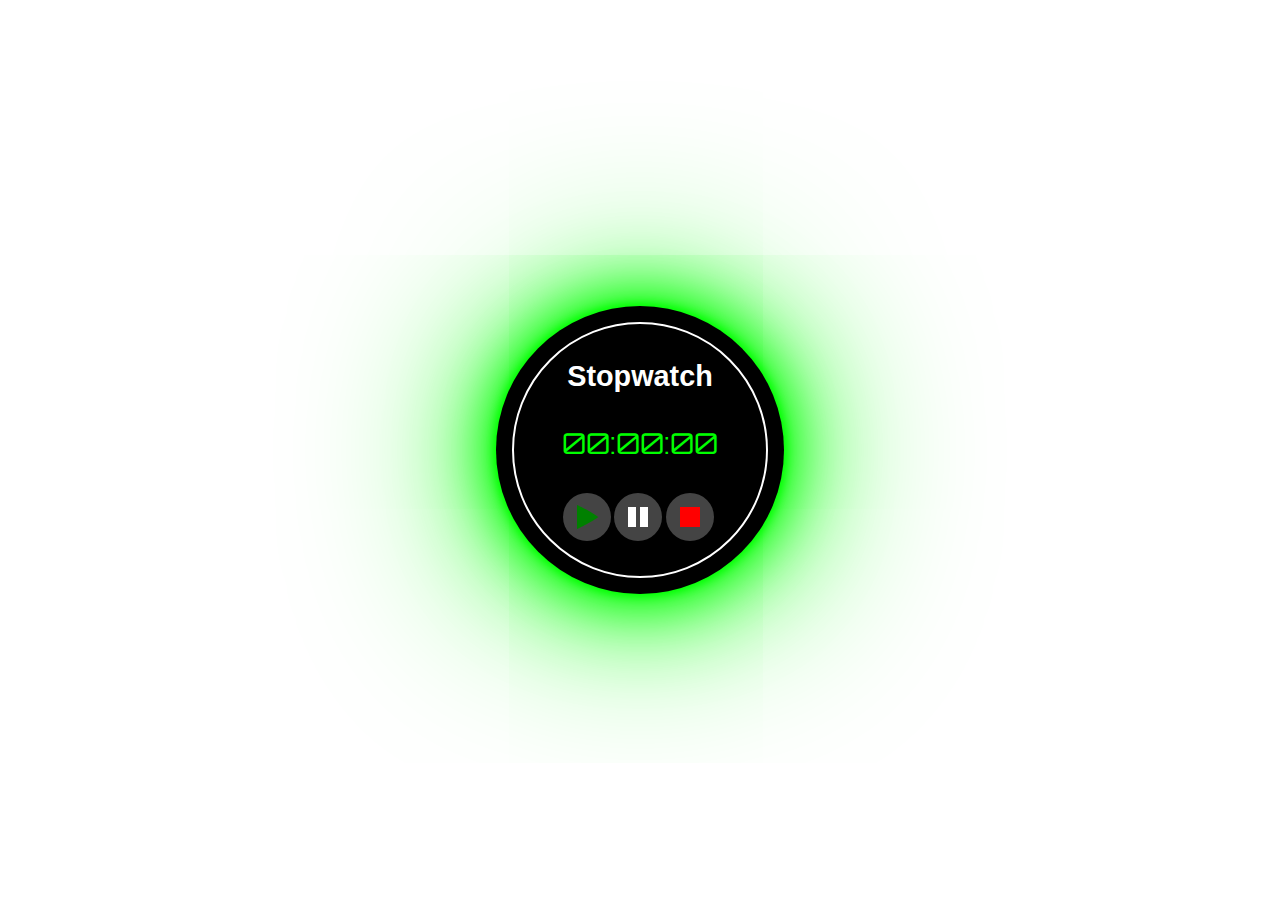
<file: Day-01/index.html>
<!DOCTYPE html>
<html dir="ltr" lang="en">
<head>
	<meta charset="utf-8">
	<meta name="viewport" content="width=device-width, initial-scale=1">
	<meta charset="utf-8">
	<meta http-equiv="X-UA-Compatible" content="IE=edge">
	<meta name="url" content="https://stopwatch-with-js.vercel.app/">
	<link rel="icon" type="image/svg" sizes="16x16" href="icon/icon.svg">
	<link rel="stylesheet" type="text/css" href="css/style.css">
	<link rel="preconnect" href="https://fonts.googleapis.com">
	<link rel="preconnect" href="https://fonts.gstatic.com" crossorigin>
	<link href="https://fonts.googleapis.com/css2?family=Roboto+Slab:wght@500&display=swap" rel="stylesheet">
 	<link href="https://fonts.googleapis.com/css2?family=Orbitron&display=swap" rel="stylesheet">
	<link rel="canonical" href="https://stopwatch-with-js.vercel.app/">
	<meta property="og:url" content="https://stopwatch-with-js.vercel.app/">
	<meta property="og:image" content="https://stopwatch-with-js.vercel.app/screenshots/screenshot-desktop.png">
	<meta property="og:image:width" content="1440">
	<meta property="og:image:height" content="800">
	<meta property="og:image:type" content="image/png">
	<meta property="og:type" content="website">
	<meta property="og:site_name" content="Stopwatch">
	<meta property="og:title" content="Stopwatch created using Javascript">
	<meta property="og:description" content="Designed and created a simple but cool looking stopwatch with CSS and Javascript.">
	<meta property="og:locale" content="en_US">
	<meta name="theme-color" content="#ffffff">
	<meta name="description" content="Designed and created a simple but cool looking stopwatch with CSS and Javascript.">
  <meta name="twitter:card" content="summary_large_image">
  <meta name="twitter:site" content="@techanthere">
  <meta name="twitter:creator" content="@techanthere">
	<title>Stopwatch</title>
	<script type="text/javascript" src="stopwatch.js"></script>
</head>
<body>
<main class="container">
	<div class="content">
		<h1>Stopwatch</h1>
		<p class="numbers">
			<span class="time" id="minutes">
				00
			</span>
			:
			<span class="time" id="seconds">
				00
			</span>
			:
			<span class="time" id="milliseconds">
				00
			</span>
		</p>
		<div class="action">
			<button class="button" id="start">
				<img src="images/start-stopwatch.svg" aria-hidden="true" alt="">
			</button>
			<button class="button" id="stop">
				<img src="images/stop-stopwatch.svg" aria-hidden="true" alt="">
			</button>
			<button class="button" id="reset">
				<img src="images/reset-stopwatch.svg" aria-hidden="true" alt="">
			</button>
		</div>
	</div>
</main>
</body>
</html>
</file>
<file: Day-01/css/style.css>
*,
*::before,
*::after {
	padding: 0;
	margin: 0;
	box-sizing: border-box;
}

:root {
		--color-green: rgb(0, 255, 0);
		--container-clamp: clamp(18rem, 22vw, 25vw);
		--content-clamp: clamp(16rem, 20vw, 22vw);
		--v-h-measure: 3rem;
		--border-radius: 50%;
}

body {
	display: grid;
	place-items: center;
	min-height: 100vh;
	padding: 1rem;
}

h1 {
	font-size: 1.8rem;
	color: #fff;
  font-family: sans-serif;
}

.container {
	width: var(--container-clamp);
	height: var(--container-clamp);
	border-radius: var(--border-radius);
	display: grid;
	place-items: center;
	background-color: rgb(0,0,0);
	box-shadow: 0px 0px 8px var(--color-green), 0px 0px 13px var(--color-green),
	0px 0px 50px var(--color-green), 0px 0px 100px var(--color-green),
	0px 0px 200px var(--color-green);
}

.content{
	width: var(--content-clamp);
	height: var(--content-clamp);
	border-radius: var(--border-radius);
	color: var(--color-green);
	border: 2px solid #fff;
	display: flex;
	flex-direction: column;
	align-items: center;
	justify-content: center;
}

.numbers {
	font-size: 1.8rem;
	display: flex;
	align-items: center;
	justify-content: center;
	padding: 2rem;
  font-family: 'Orbitron', sans-serif;
}

.time {
	display: inline-block;
	width: var(--v-h-measure);
}

.action {
	display: flex;
	align-items: center;
	justify-content: center;
}

.button {
	width: var(--v-h-measure);
	height: var(--v-h-measure);
	padding: 0.5rem;
	border-radius: var(--border-radius);
	border: 0;
	background: #444;
	margin-right: 0.2rem;
	cursor: pointer;

}

img {
	width: auto;
	height: 100%;
}
</file>
